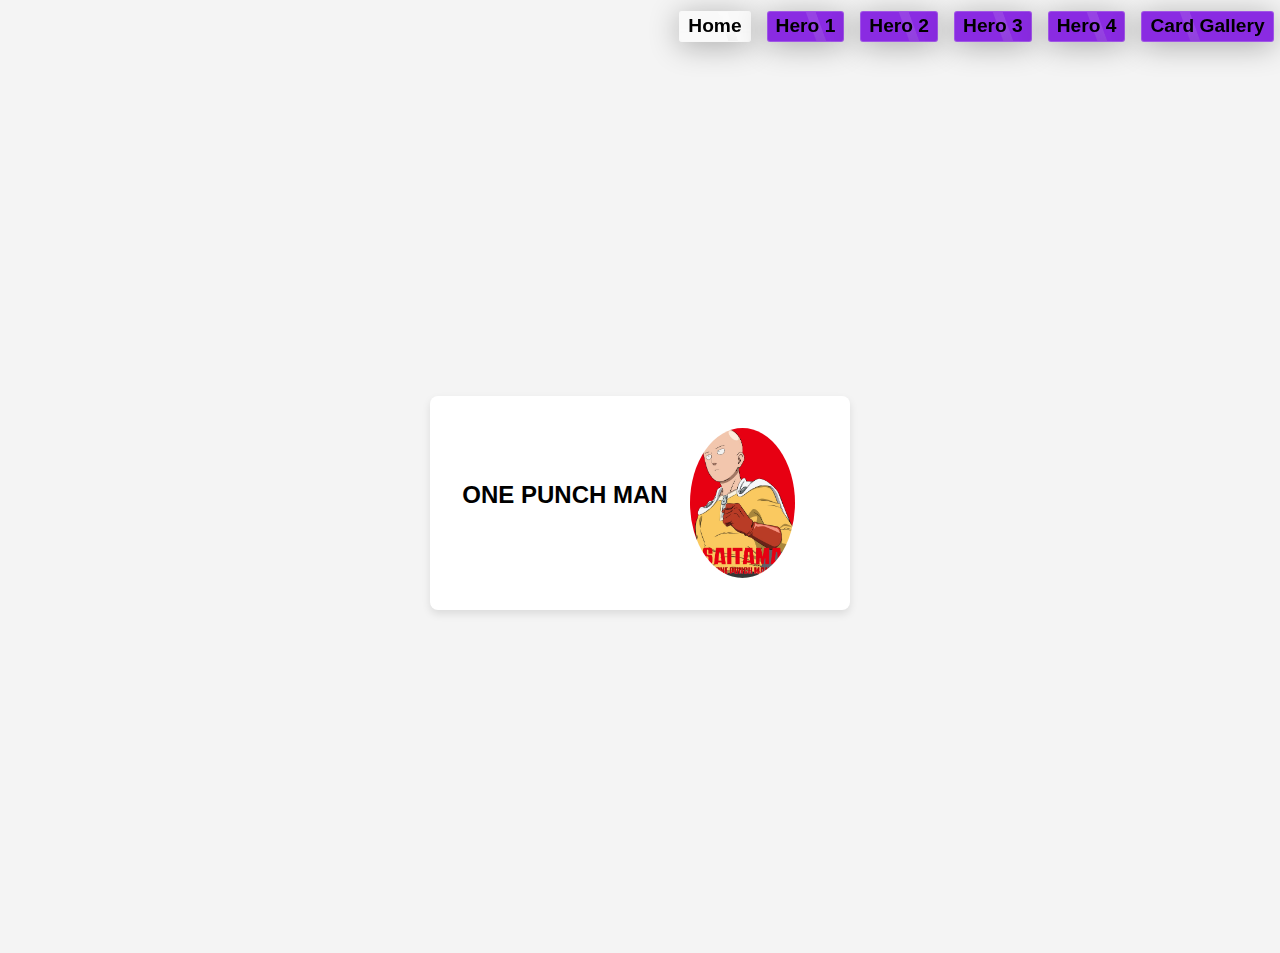
<file: pages/card-gallery/index.html>
<!DOCTYPE html>
<html lang="en">
<head>
    <meta charset="UTF-8">
    <meta name="viewport" content="width=device-width, initial-scale=1.0">
    <title>Card Gallery</title>
    <link rel="stylesheet" href="../card-gallery/assets/css/style.css">
</head>
<body>
    <header class="header">
        <a href="../../index.html" class="btn active">Home</a>
        <a href="../hero-1/index.html" class="btn">Hero 1</a>
        <a href="../hero-2/index.html" class="btn">Hero 2</a>
        <a href="../hero-3/index.html" class="btn">Hero 3</a>
        <a href="../hero-4/index.html" class="btn">Hero 4</a>
        <a href="../card-gallery/index.html" class="btn">Card Gallery</a>
    </header>
    <div class="card-container">
        <div class="card">
            <h2>ONE PUNCH MAN</h2>
            <div class="image-container">
                <img src="assets/img/saitama.jpg" alt="Saitama">
            </div>
        </div>
    </div>
</body>
</html>
</file>
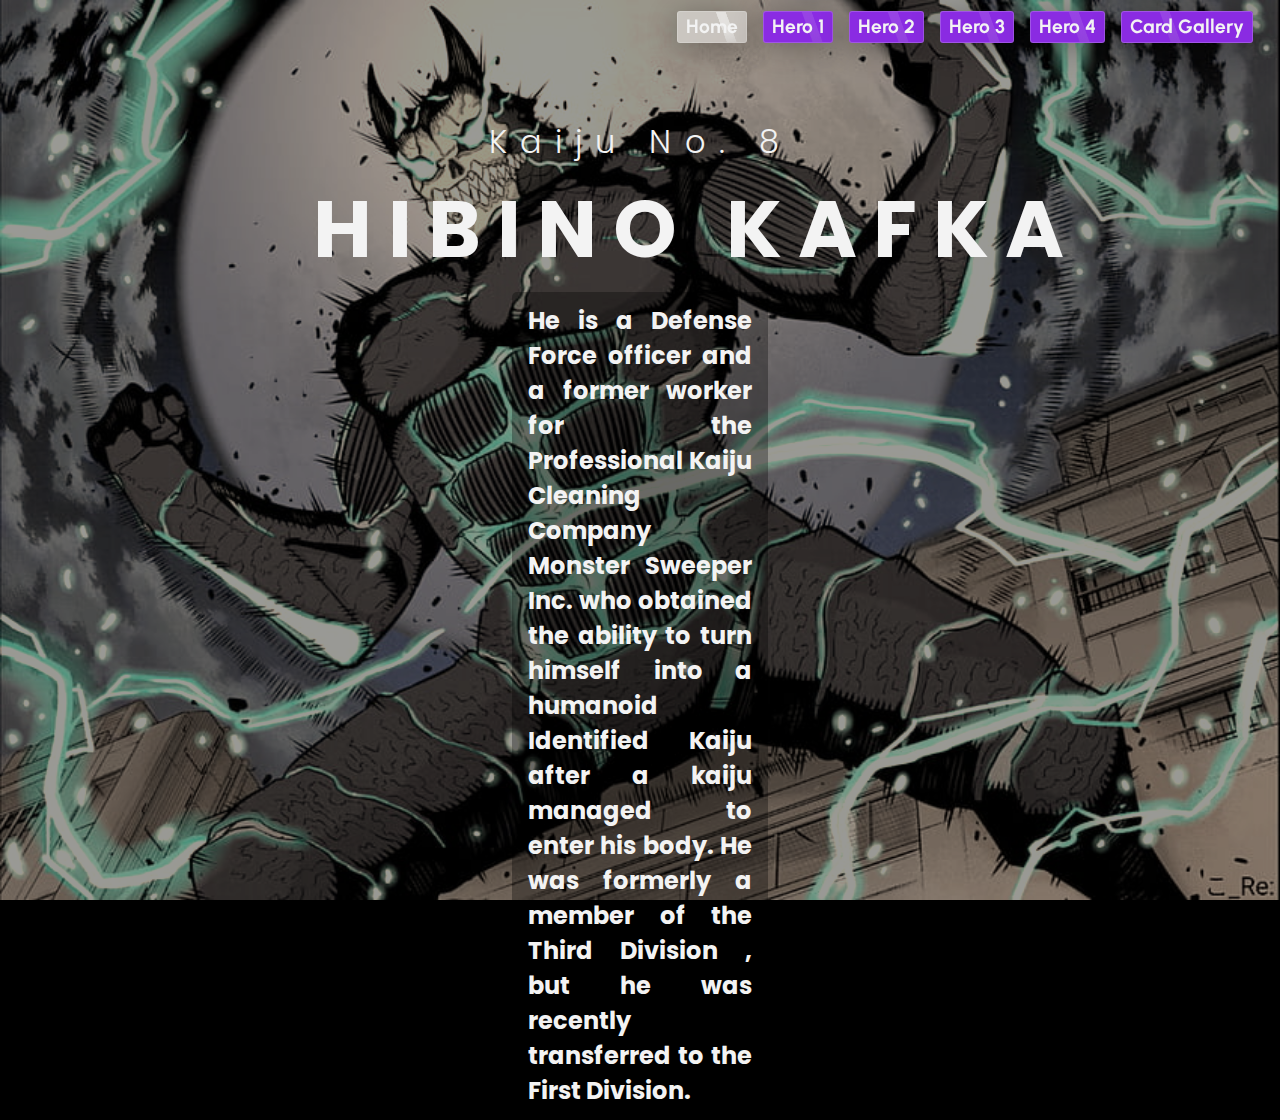
<file: pages/hero-1/index.html>
<!DOCTYPE html>
<html lang="en">
    <head>
        <title>Hero-1</title>
        <meta charset="utf-8">
        <meta name="viewport" content="width=device-width, initial-scale=1.0">
        <link rel="stylesheet" href="../hero-1/assets/css/style.css">
    </head>
    <body>

        <header class="header">
            <a href="../../index.html" class="btn active">Home</a>
         <a href="../hero-1/index.html" class="btn">Hero 1</a>
         <a href="../hero-2/index.html" class="btn">Hero 2</a>
         <a href="../hero-3/index.html" class="btn">Hero 3</a>
         <a href="../hero-4/index.html" class="btn">Hero 4</a>
         <a href="../card-gallery/index.html" class="btn">Card Gallery</a>
        </header>

        <img src="../hero-1/assets/img/background-pic.jpg" alt="wallpaper" class="wallpaper">
    <section class="top">
         <h3 class="course">Kaiju No. 8</h3>
         <h1 class="title">HIBINO KAFKA</h1>
         <h2 class="subtitle">He is a Defense Force officer and a former worker for the Professional Kaiju Cleaning Company Monster Sweeper Inc. who obtained the ability to turn himself into a humanoid Identified Kaiju after a kaiju managed to enter his body. He was formerly a member of the Third Division , but he was recently transferred to the First Division.</h2>
    </section>
        </body>
</html>
</file>
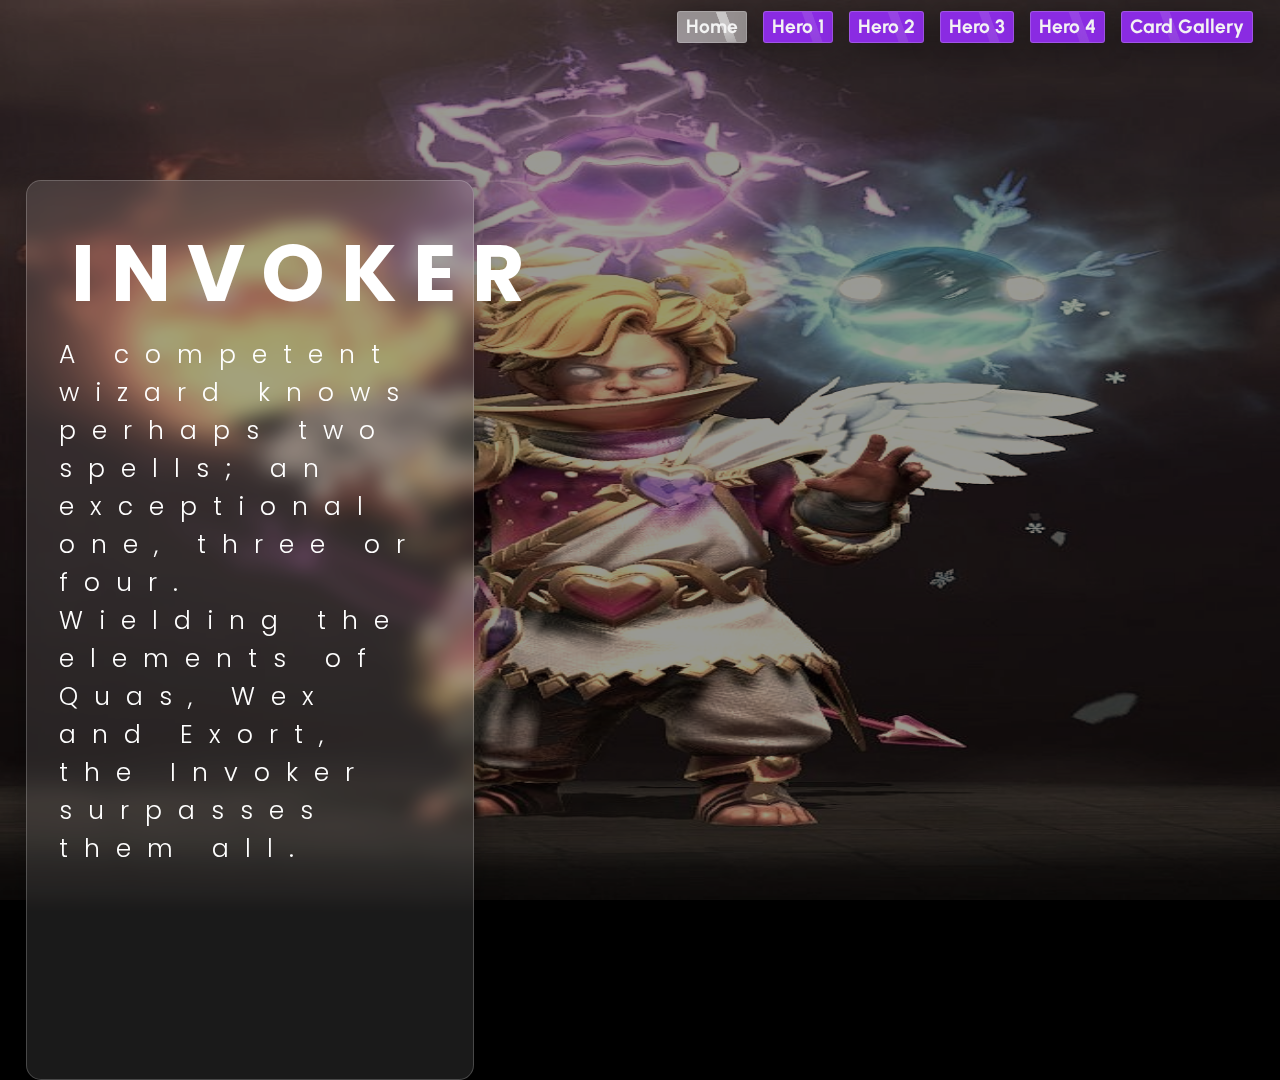
<file: pages/hero-3/index.html>
<!DOCTYPE html>
<html lang="en">
<head>
    <meta charset="UTF-8">
    <meta name="viewport" content="width=device-width, initial-scale=1.0">
    <title>Hero-3</title>

    <link rel="stylesheet" href="./assets/css/style.css">

</head>
        <body>
    <header class="header">
         <a href="../../index.html" class="btn active">Home</a>
         <a href="../hero-1/index.html" class="btn">Hero 1</a>
         <a href="../hero-2/index.html" class="btn">Hero 2</a>
         <a href="../hero-3/index.html" class="btn">Hero 3</a>
         <a href="../hero-4/index.html" class="btn">Hero 4</a>
         <a href="../card-gallery/index.html" class="btn">Card Gallery</a>
    </header>
    <img src="../hero-3/assets/img/invoker.jfif" alt="wallpaper" class="wallpaper">

    <section class="top">
         <h1 class="title">INVOKER</h1>
         <h2 class="subtitle">A competent wizard knows perhaps two spells; an exceptional one, three or four. Wielding the elements of Quas, Wex and Exort, the Invoker surpasses them all.</h2>
    </section>

        </body>
</html>
</file>
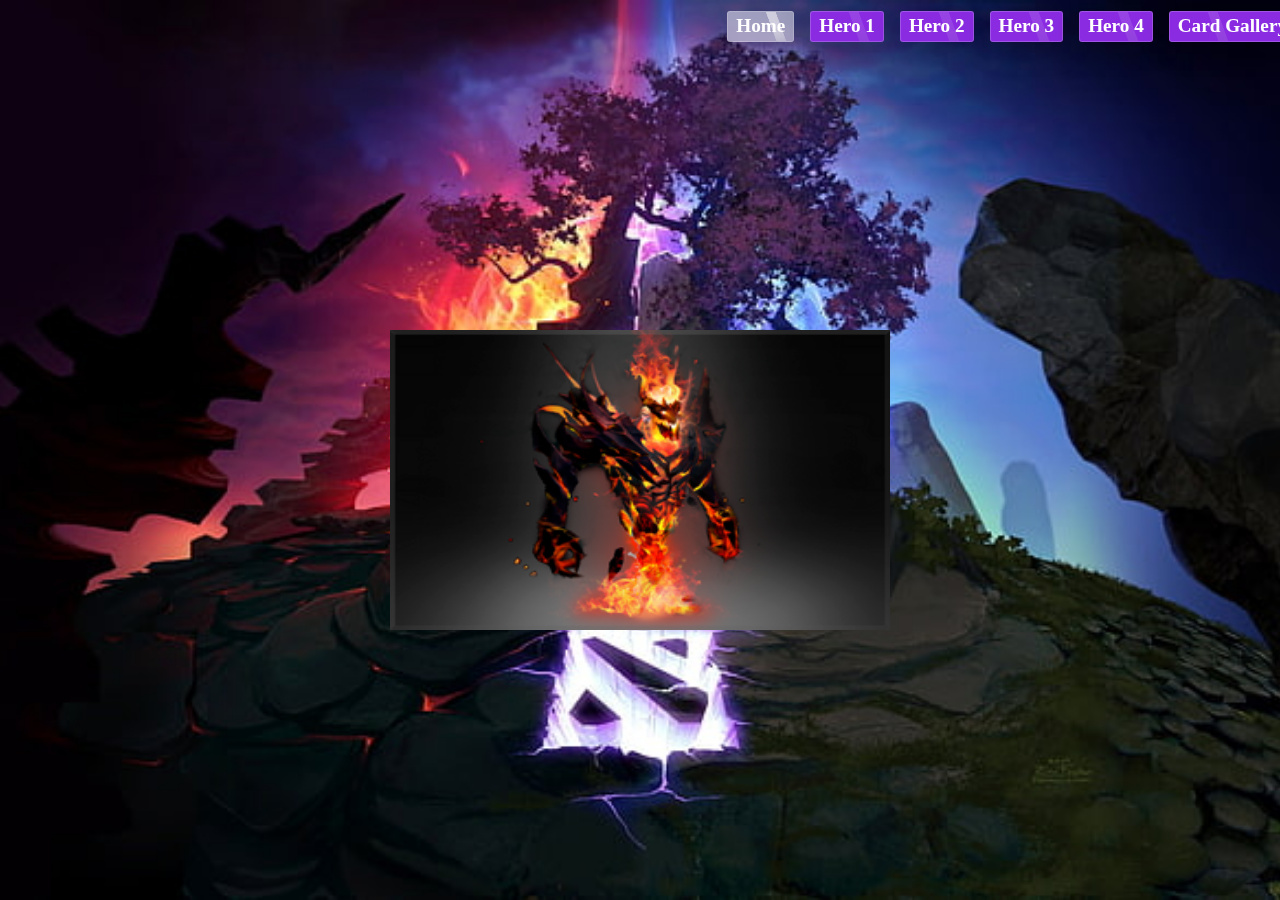
<file: pages/hero-4/index.html>
<!DOCTYPE html>
<html lang="en">
<head>
    <meta charset="UTF-8">
    <meta name="viewport" content="width=device-width, initial-scale=1.0">
    <title>Hero-4</title>
    <link rel="stylesheet" href="./assets/css/style.css">
</head>
<body>
    <header class="header">
        <a href="../../index.html" class="btn active">Home</a>
        <a href="../hero-1/index.html" class="btn">Hero 1</a>
        <a href="../hero-2/index.html" class="btn">Hero 2</a>
        <a href="../hero-3/index.html" class="btn">Hero 3</a>
        <a href="../hero-4/index.html" class="btn">Hero 4</a>
        <a href="../card-gallery/index.html" class="btn">Card Gallery</a>
   </header>
    <div class="container">
        <div class="flip-card">
            <div class="flip-card-inner">
                <div class="flip-card-front">
                    <img src="../hero-4/assets/img/sf.png" alt="Picture" class="card-img">
                </div>
                <div class="flip-card-back">
                    <h2>Shadow Fiend</h2>
                    <p>Capturing souls from every kill he makes, Shadow Fiend is always gathering his power. Every assault, each carefully aimed raze that kills an enemy, brings him closer to unleashing his gathered souls in a deadly blast of scouring energy.</p>
                </div>
            </div>
        </div>
    </div>
</body>
</html>
</file>
<file: pages/card-gallery/assets/css/style.css>
body {
    font-family: Arial, sans-serif;
    margin: 0;
    padding: 0;
    background-color: #f4f4f4;
}

.header {
    width: calc(100dvw - 1.4rem);
    display: flex;
    justify-content: flex-end;
    padding: .7rem 1rem;
    gap: 1rem;
    color: black;
    height: fit-content;

    
    & .btn {
        background: blueviolet;
        box-shadow: 0 4px 30px rgba(0, 0, 0, 0.301);
        backdrop-filter: blur(10px);
        -webkit-backdrop-filter: blur(10px);
        font-size: 1.2rem;
        border: 1px solid rgba(245, 245, 245, 0.212);
        padding: .2rem .5rem;
        border-radius: 3px;
        font-weight: 700;
        text-decoration: none;
        color: var(--color-primary-1);
        overflow: hidden;
        transition: all .2s ease;
        
        &.active {
            background: rgba(255, 255, 255, 0.479);
        }
        
        &::before {
            position: absolute;
            width: 10px;
            height: 50px;
            z-index: -1;
            background: rgba(255, 255, 255, 0.1);
            display: block;
            content: '';
            backdrop-filter: blur(10px);
            -webkit-backdrop-filter: blur(10px);
            transform: skew(20deg) translateY(-5px) translateX(40px);
            transition: all .2s ease;
        }

        &:hover {
            transform: scale(1.1);
            &::before {
                transform: skew(20deg) translateY(-5px) translateX(-20px);
            }
        }
    }
}

@media only screen and (max-width: 1024px) {
    .header {
        & .btn {
            font-size: 1rem;
        }
    }
}
.card-container {
    display: flex;
    justify-content: center;
    align-items: center;
    height: 100vh;
}

.card {
    background-color: #fff;
    padding: 2rem;
    border-radius: 8px;
    box-shadow: 0 4px 8px rgba(0, 0, 0, 0.1);
    display: flex;
    align-items: center;
}

.card h2 {
    margin: 0;
    margin-bottom: 1rem;
    font-size: 24px;
}

.image-container {
    width: 150px;
    height: 150px;
    display: flex;
    justify-content: center;
    align-items: center;
}

.image-container img {
    max-width: 100%;
    max-height: 100%;
    border-radius: 50%;
}
</file>
<file: pages/hero-1/assets/css/style.css>
@import url("https://fonts.googleapis.com/css2?family=Poppins:ital,wght@0,100;0,200;0,300;0,400;0,500;0,600;0,700;0,800;0,900;1,100;1,200;1,300;1,400;1,500;1,600;1,700;1,800;1,900&display=swap");
@import url("https://fonts.googleapis.com/css2?family=Urbanist:ital,wght@0,100..900;1,100..900&display=swap");

:root {
  --color-accent-1: #c6a288;
  --color-accent-2: #c99678;
  --color-secondary-1: #4b403e;
  --color-secondary-2: #120d0c;
  --color-primary-1: #f3f3f3;
  --color-primary-2: #d6d6d6;

  --header-font: "Poppins", sans-serif;
  --content-font: "Urbanist", sans-serif;
}

*,
*::before,
*::after {
  margin: 0;
  padding: 0;
  box-sizing: border-box;
  font-family: var(--content-font);
}

h1,
h2,
h3,
h4,
h5,
h6 {
  font-family: var(--header-font);
}

body {
  color: var(--color-primary-1);
  background: black;
  display: flex;
  flex-direction: column;
  align-items: center;
  justify-content: space-between;
  height: 100vh;
}

.wallpaper {
  position: absolute;
  object-fit:fill;
  z-index: -1;
  width: 100%;
  height: 100vh;
  overflow: hidden;
  filter: sepia(0.4) hue-rotate(-10deg) opacity(0.6);
}

.top {
  display: flex;
  flex-direction: column;
  padding-top: 4rem;
  align-items:center;
  gap: 0.2rem;
  height: 100vh;

  & .course {
    font-size: 2rem;
    letter-spacing: 0.8rem;
    font-weight: 300;
  }

  & .title {
    font-size: 5rem;
    letter-spacing: 1rem;
    padding-left: 7rem;
  }

  & .subtitle {
    width: 20dvw;
    text-align:justify;
    background-color: rgba(0, 0, 0, 0.308);
    padding: .7rem 1rem;
    border-radius: 5px;
    align-self:center;
    position: relative;
  }
}

.bottom {
  padding-bottom: 5rem;
  display: flex;
  flex-direction: column;
  align-items: center;
  font-size: 1rem;

  & .year {
    font-weight: 300;
  }

  & .logo {
    height: 50px;
  }
}

#loom-companion-mv3,
.fiveserver-info-wrapper {
  display: none;
}

@media only screen and (max-width: 1024px) {
  .top {
    & .title {
      font-size: 3.5rem;
      padding-left: 0;
    }
  }
}

* {
    padding: 0;
    margin: 0;
    box-sizing: 0;
}

.header {
    width: calc(100dvw - 1.4rem);
    display: flex;
    justify-content: flex-end;
    padding: .7rem 1rem;
    gap: 1rem;
    color: white;
    height: fit-content;

    
    & .btn {
        background: blueviolet;
        box-shadow: 0 4px 30px rgba(0, 0, 0, 0.301);
        backdrop-filter: blur(10px);
        -webkit-backdrop-filter: blur(10px);
        font-size: 1.2rem;
        border: 1px solid rgba(245, 245, 245, 0.212);
        padding: .2rem .5rem;
        border-radius: 3px;
        font-weight: 700;
        text-decoration: none;
        color: var(--color-primary-1);
        overflow: hidden;
        transition: all .2s ease;
        
        &.active {
            background: rgba(255, 255, 255, 0.479);
        }
        
        &::before {
            position: absolute;
            width: 10px;
            height: 50px;
            z-index: -1;
            background: rgba(255, 255, 255, 0.1);
            display: block;
            content: '';
            backdrop-filter: blur(10px);
            -webkit-backdrop-filter: blur(10px);
            transform: skew(20deg) translateY(-5px) translateX(40px);
            transition: all .2s ease;
        }

        &:hover {
            transform: scale(1.1);
            &::before {
                transform: skew(20deg) translateY(-5px) translateX(-20px);
            }
        }
    }
}

@media only screen and (max-width: 1024px) {
    .header {
        & .btn {
            font-size: 1rem;
        }
    }
}
</file>
<file: pages/hero-3/assets/css/style.css>
@import url("https://fonts.googleapis.com/css2?family=Poppins:ital,wght@0,100;0,200;0,300;0,400;0,500;0,600;0,700;0,800;0,900;1,100;1,200;1,300;1,400;1,500;1,600;1,700;1,800;1,900&display=swap");
@import url("https://fonts.googleapis.com/css2?family=Urbanist:ital,wght@0,100..900;1,100..900&display=swap");

:root {
  --color-accent-1: #c6a288;
  --color-accent-2: #c99678;
  --color-secondary-1: #4b403e;
  --color-secondary-2: #120d0c;
  --color-primary-1: #f3f3f3;
  --color-primary-2: #d6d6d6;

  --header-font: "Poppins", sans-serif;
  --content-font: "Urbanist", sans-serif;
}

*,
*::before,
*::after {
  margin: 0;
  padding: 0;
  box-sizing: border-box;
  font-family: var(--content-font);
}

h1,
h2,
h3,
h4,
h5,
h6 {
  font-family: var(--header-font);
}

body {
  color: var(--color-primary-1);
  background: black;
  display: flex;
  flex-direction: column;
  align-items: center;
  justify-content: space-between;
  height: 100vh;
  overflow: hidden;
}

.wallpaper {
    position: absolute;
    object-fit:fill;
    z-index: -1;
    width: 100%;
    height: 100vh;
    overflow: hidden;
    filter: sepia(0.4) hue-rotate(-10deg) opacity(0.6);
}

.top {
  display: flex;
  flex-direction: column;
  padding-top: 4rem;
  align-items: center;
  gap: 0.2rem;
  height: 100vh;
  justify-content: flex-start;


  & .title {
    font-size: 5rem;
    letter-spacing: 1rem;
    padding-left: 7rem;
  }

  & .subtitle {
    font-weight: 300;
    letter-spacing: 1rem;
    font-size: 25px;
    align-items: center;
  }
}

.bottom {
  padding-bottom: 5rem;
  display: flex;
  flex-direction: column;
  align-items: center;
  font-size: 1rem;

  & .year {
    font-weight: 300;
  }

  & .logo {
    height: 50px;
  }
}

#loom-companion-mv3,
.fiveserver-info-wrapper {
  display: none;
}

@media only screen and (max-width: 1024px) {
  .top {
    & .title {
      font-size: 3.5rem;
      padding-left: 0;
    }
  }
}

* {
    padding: 0;
    margin: 0;
    box-sizing: 0;
}

.header {
    width: calc(100dvw - 1.4rem);
    display: flex;
    justify-content: flex-end;
    padding: .7rem 1rem;
    gap: 1rem;
    color: white;
    height: fit-content;

    
    & .btn {
        background: blueviolet;
        box-shadow: 0 4px 30px rgba(0, 0, 0, 0.301);
        backdrop-filter: blur(10px);
        -webkit-backdrop-filter: blur(10px);
        font-size: 1.2rem;
        border: 1px solid rgba(245, 245, 245, 0.212);
        padding: .2rem .5rem;
        border-radius: 3px;
        font-weight: 700;
        text-decoration: none;
        color: var(--color-primary-1);
        overflow: hidden;
        transition: all .2s ease;
        
        &.active {
            background: rgba(255, 255, 255, 0.479);
        }
        
        &::before {
            position: absolute;
            width: 10px;
            height: 50px;
            z-index: -1;
            background: rgba(255, 255, 255, 0.1);
            display: block;
            content: '';
            backdrop-filter: blur(10px);
            -webkit-backdrop-filter: blur(10px);
            transform: skew(20deg) translateY(-5px) translateX(40px);
            transition: all .2s ease;
        }

        &:hover {
            transform: scale(1.1);
            &::before {
                transform: skew(20deg) translateY(-5px) translateX(-20px);
            }
        }
    }
}

@media only screen and (max-width: 1024px) {
    .header {
        & .btn {
            font-size: 1rem;
        }
    }
}

 .top {
    position: absolute;
  top: 20%;
  left: 2%;
  display: flex;
  flex-direction: column;
  padding: 2rem;
  width: 35dvw;
  background: rgba(255, 255, 255, 0.1);
  box-shadow: 0 4px 30px rgba(0, 0, 0, 0.301);
  backdrop-filter: blur(10px);
  -webkit-backdrop-filter: blur(10px);
  font-size: 1.2rem;
  border: 1px solid rgba(245, 245, 245, 0.212);
  color: white;
  border-radius: 15px;
}
</file>
<file: pages/hero-4/assets/css/style.css>
.header {
    width: 100%;
    display: flex;
    justify-content: flex-end;
    padding: .7rem 1rem;
    gap: 1rem;
    color: white;
    height: fit-content;
    position: fixed; 
    top: 0; 
    z-index: 1000; 
}

.header .btn {
    background: blueviolet;
    box-shadow: 0 4px 30px rgba(0, 0, 0, 0.301);
    backdrop-filter: blur(10px);
    -webkit-backdrop-filter: blur(10px);
    font-size: 1.2rem;
    border: 1px solid rgba(245, 245, 245, 0.212);
    padding: .2rem .5rem;
    border-radius: 3px;
    font-weight: 700;
    text-decoration: none;
    color: var(--color-primary-1);
    overflow: hidden;
    transition: all .2s ease;
}

.header .btn.active {
    background: rgba(255, 255, 255, 0.479);
}

.header .btn::before {
    position: absolute;
    width: 10px;
    height: 50px;
    z-index: -1;
    background: rgba(255, 255, 255, 0.1);
    display: block;
    content: '';
    backdrop-filter: blur(10px);
    -webkit-backdrop-filter: blur(10px);
    transform: skew(20deg) translateY(-5px) translateX(40px);
    transition: all .2s ease;
}

.header .btn:hover {
    transform: scale(1.1);
}

.header .btn:hover::before {
    transform: skew(20deg) translateY(-5px) translateX(-20px);
}

@media only screen and (max-width: 1024px) {
    .header .btn {
        font-size: 1rem;
    }
}


body, html {
    height: 100%;
    margin: 0;
    display: flex;
    flex-direction: column; 
    background-image: url(../img/wallpaper.jpg);
    background-repeat: no-repeat;
    background-size: cover;
    background-position: center;
}

.container {
    flex: 1; 
    display: flex;
    justify-content: center;
    align-items: center;
    perspective: 1000px;
    margin-top: 60px; 
}

.flip-card {
    background-color: transparent;
    width: 500px;
    height: 300px;
    perspective: 1000px;
}

.flip-card-inner {
    position: relative;
    width: 100%;
    height: 100%;
    text-align: center;
    transition: transform 0.6s;
    transform-style: preserve-3d;
}

.flip-card:hover .flip-card-inner {
    transform: rotateY(180deg);
}

.flip-card-front, .flip-card-back {
    position: absolute;
    width: 100%;
    height: 100%;
    -webkit-backface-visibility: hidden;
    backface-visibility: hidden;
    display: flex;
    justify-content: center;
    align-items: center;
}

.flip-card-front {
    background-color: #fff;
    color: black;
}

.flip-card-front .card-img {
    width: 100%;
    height: 100%;
    object-fit:fill;
}

.flip-card-back {
    background-color: #2980b9;
    color: white;
    transform: rotateY(180deg);
}
</file>
